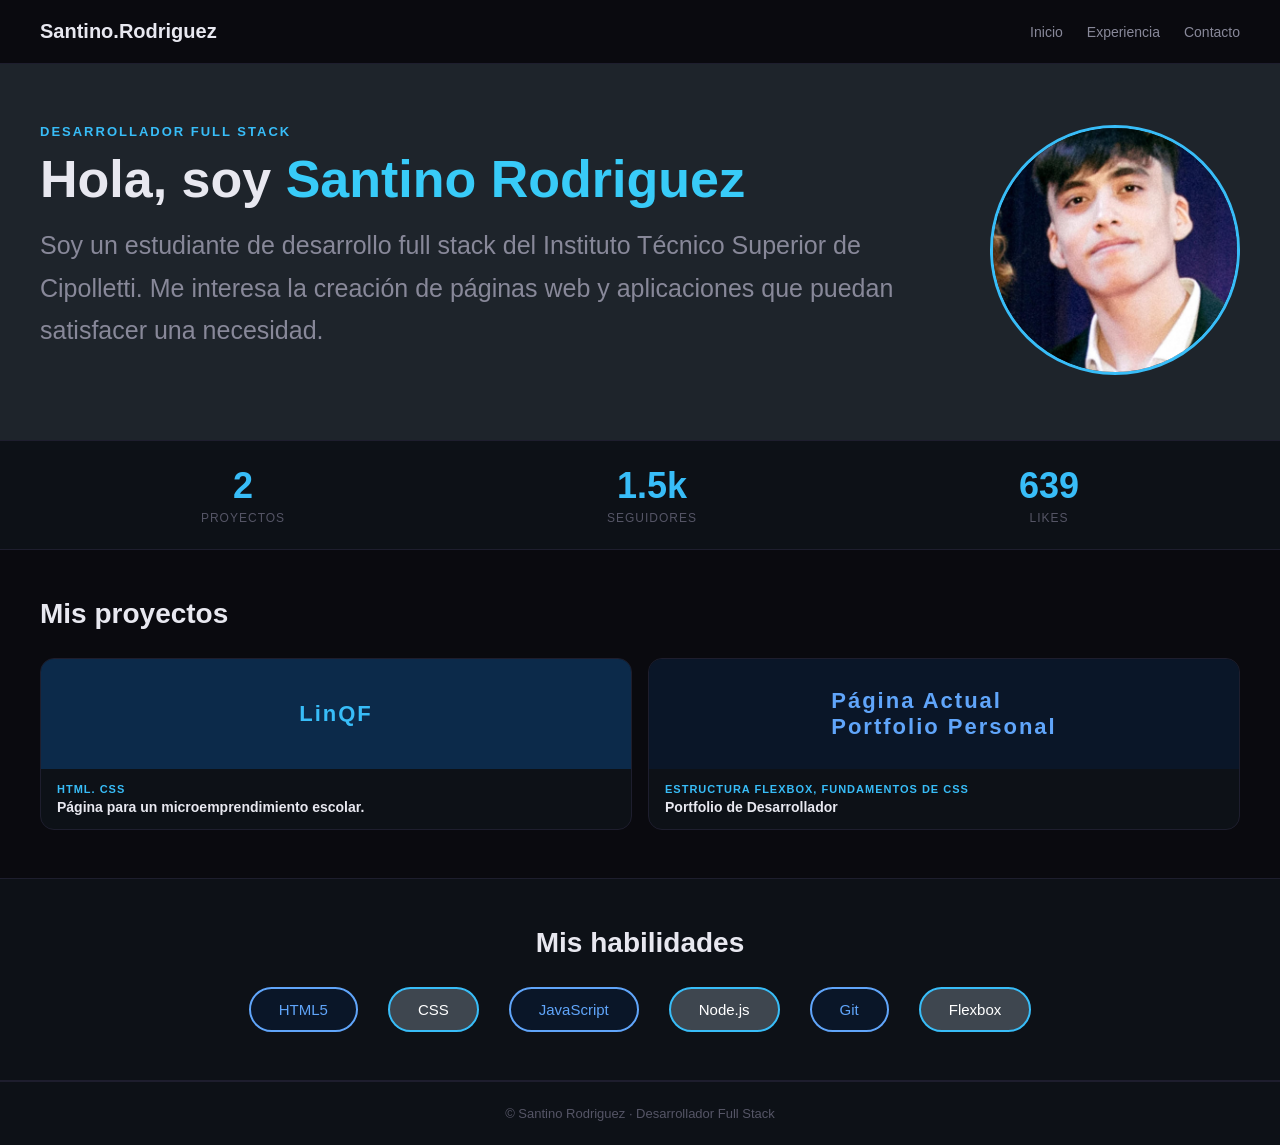
<file: index.html>
<!DOCTYPE html>
<html lang="es">

<head>
  <meta charset="UTF-8">
  <meta name="viewport" content="width=device-width, initial-scale=1.0">
  <title>Mi Portfolio</title>
  <link rel="icon" href="logoSR.png?v=1">
  <link rel="stylesheet" href="estilos.css">
</head>

<body>

  <nav class="nav">
    <span class="logo">Santino.Rodriguez</span>
    <div class="nav-links">
      <a href="index.html">Inicio</a>
      <a href="experiencia.html">Experiencia</a>
      <a href="contacto.html">Contacto</a>
    </div>
  </nav>


<section class="hero fondo-hero">
    <div class="hero-texto">
      <p class="subtitulo">Desarrollador Full Stack</p>
      <h1>Hola, soy <span class="azul">Santino Rodriguez</span></h1>
      <p class="descripcion">
         Soy un estudiante de desarrollo full stack del Instituto Técnico Superior de Cipolletti. Me interesa la creación de páginas web y aplicaciones que puedan satisfacer una necesidad.
      </p>
    </div>

    <div class="hero-foto">
      <img src="yo.jpeg" alt="Santino Rodriguez">
    </div>
  </section>

  <div class="stats">
    <div class="stat">
      <span class="numero">2</span>
      <span class="etiqueta">Proyectos</span>
    </div>
    <div class="stat">
      <span class="numero">1.5k</span>
      <span class="etiqueta">Seguidores</span>
    </div>
    <div class="stat">
      <span class="numero">639</span>
      <span class="etiqueta">Likes</span>
    </div>
  </div>


  <section class="seccion">
    <h2>Mis proyectos</h2>

    <div class="proyectos">

      <div class="tarjeta">
        <div class="tarjeta-imagen fondo-azul">LinQF</div>
        <div class="tarjeta-info">
          <p class="tecnologia">Html. Css</p>
          <p class="nombre-proyecto">Página para un microemprendimiento escolar.</p>
        </div>
      </div>

      <div class="tarjeta">
        <div class="tarjeta-imagen black-fondo">Página Actual <br> Portfolio Personal</div>
        <div class="tarjeta-info">
          <p class="tecnologia">Estructura Flexbox, Fundamentos de CSS</p>
          <p class="nombre-proyecto">Portfolio de Desarrollador</p>
        </div>
      </div>

    </div>
  </section>


<section class="seccion fondo-oscuro centrado">
    <h2>Mis habilidades</h2>

    <div class="habilidades">
      <span class="tag oscuro">HTML5</span>
      <span class="tag white">CSS</span>
      <span class="tag oscuro">JavaScript</span>
      <span class="tag white">Node.js</span>
      <span class="tag oscuro">Git</span>
      <span class="tag white">Flexbox</span>
    </div>
  </section>


  <footer class="footer">
    <p>© Santino Rodriguez · Desarrollador Full Stack</p>
  </footer>
</body>
</html>
</file>
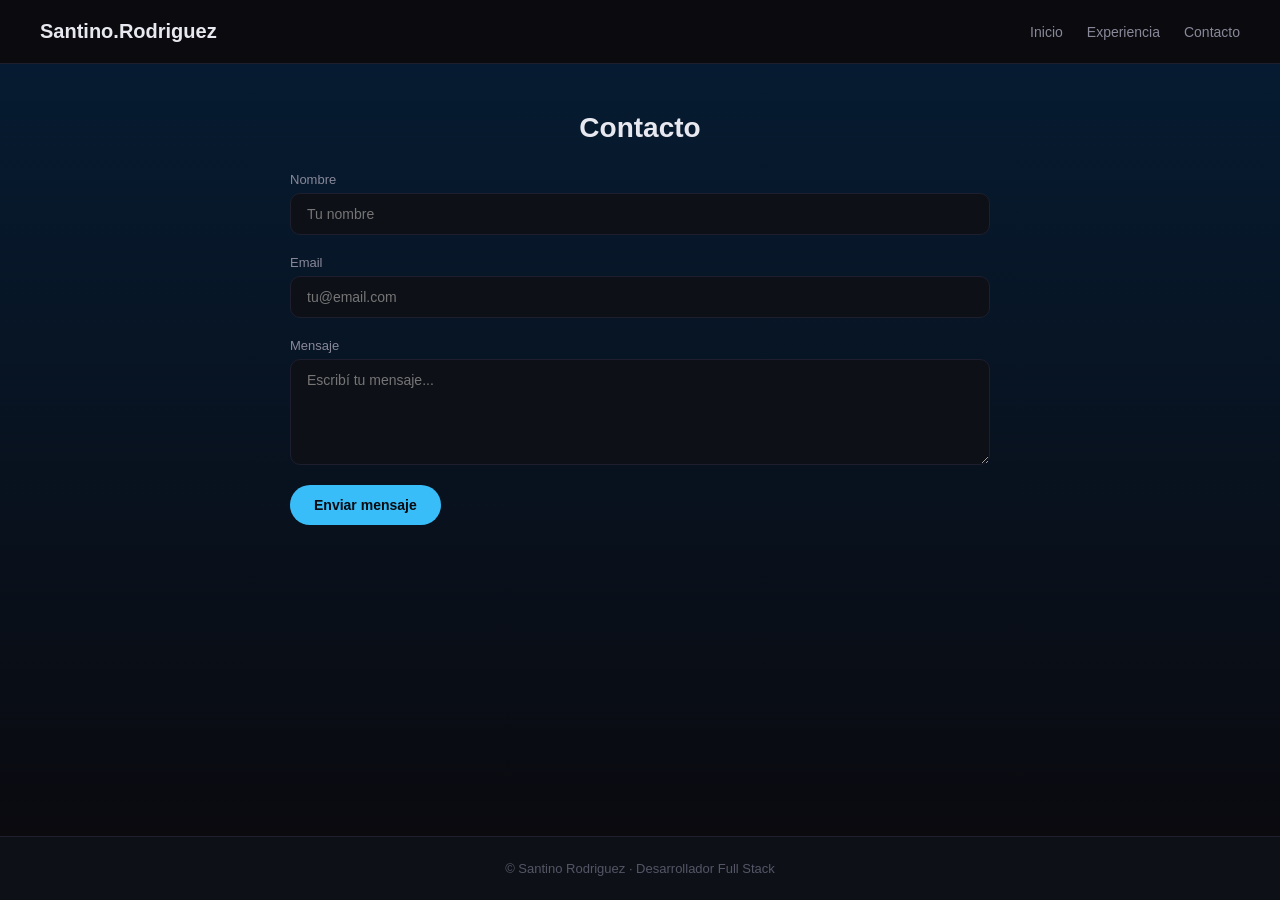
<file: contacto.html>
<!DOCTYPE html>
<html lang="es">

<head>
  <meta charset="UTF-8">
  <meta name="viewport" content="width=device-width, initial-scale=1.0">
  <title>Contacto · Santino Rodriguez</title>
  <link rel="icon" href="logoSR.png?v=1">
  <link rel="stylesheet" href="estilos.css">
</head>

<body>

  <nav class="nav">
    <span class="logo">Santino.Rodriguez</span>
    <div class="nav-links">
      <a href="index.html">Inicio</a>
      <a href="experiencia.html">Experiencia</a>
      <a href="contacto.html">Contacto</a>
    </div>
  </nav>

<section class="seccion bg-fade centro">
    <h2>Contacto</h2>

<div class="formulario" id="formulario">

  <div class="campo">
    <label for="nombre">Nombre</label>
    <input type="text" id="nombre" placeholder="Tu nombre">
  </div>

  <div class="campo">
    <label for="email">Email</label>
    <input type="email" id="email" placeholder="tu@email.com">
  </div>

  <div class="campo">
    <label for="mensaje">Mensaje</label>
    <textarea id="mensaje" rows="5" placeholder="Escribí tu mensaje..."></textarea>
  </div>

  <button class="boton-enviar" onclick="enviar()">Enviar mensaje</button>

<p id="exito" style="display:none; color:#38bdf8; font-weight:600;">
  ✓ Mensaje enviado correctamente
</p>

</div>
  </section>

  <footer class="footer">
    <p>© Santino Rodriguez · Desarrollador Full Stack</p>
  </footer>

  <script>
  function enviar() {
    document.getElementById('nombre').value = '';
    document.getElementById('email').value = '';
    document.getElementById('mensaje').value = '';

    document.getElementById('exito').style.display = 'block';

    setTimeout(function() {
      document.getElementById('exito').style.display = 'none';
    }, 3000);
  }
</script>

</body>

</html>
</file>
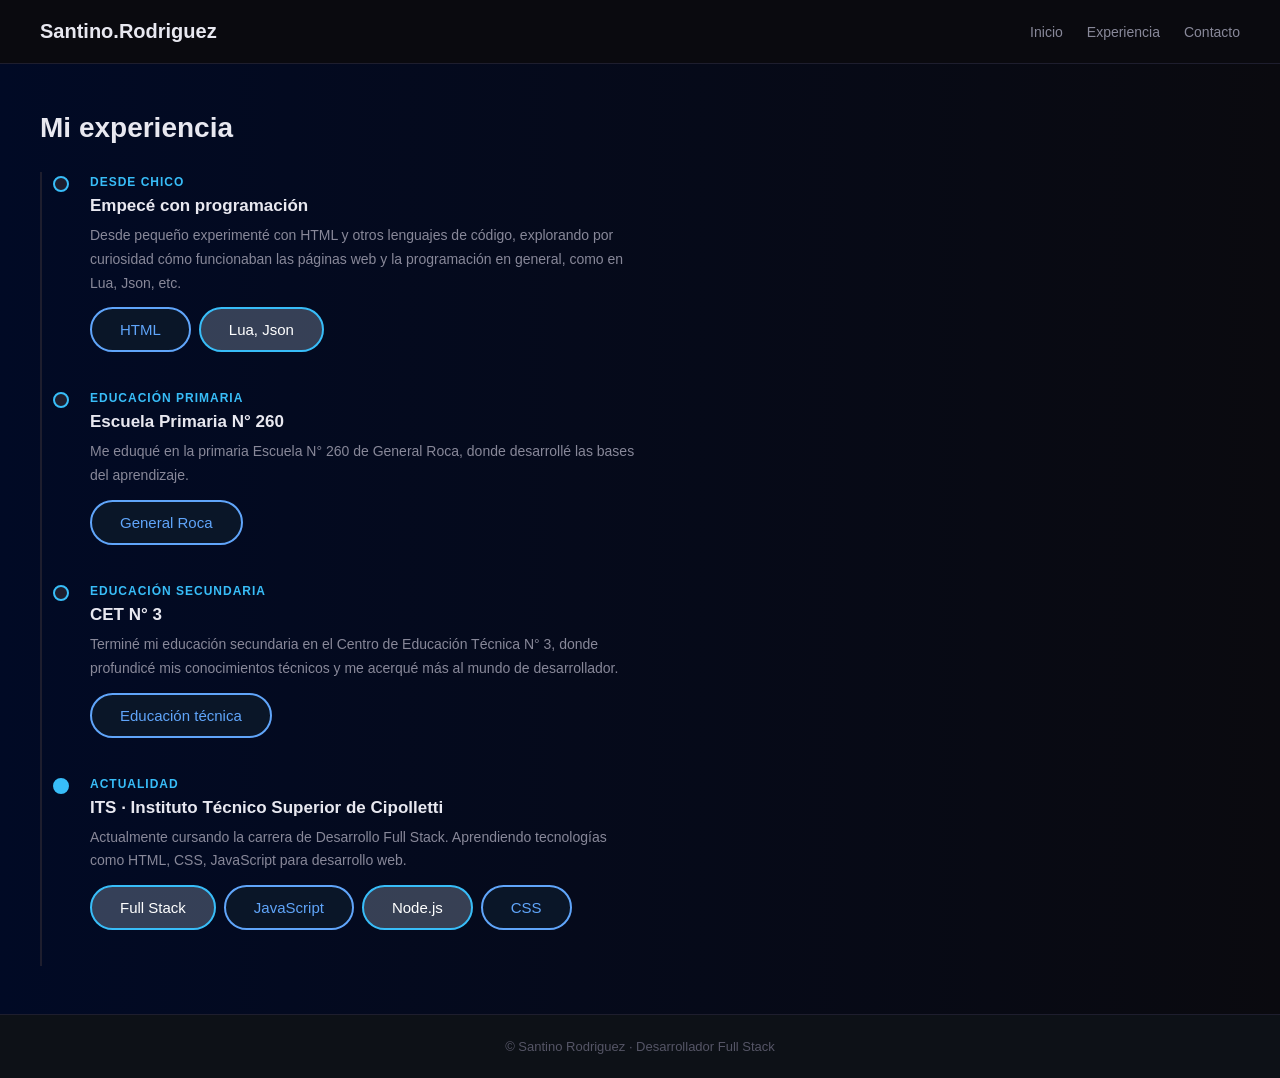
<file: experiencia.html>
<!DOCTYPE html>
<html lang="es">

<head>
  <meta charset="UTF-8">
  <meta name="viewport" content="width=device-width, initial-scale=1.0">
  <title>Experiencia · Santino Rodriguez</title>
  <link rel="icon" href="logoSR.png?v=1">
  <link rel="stylesheet" href="estilos.css">
</head>

<body>

  <nav class="nav">
    <span class="logo">Santino.Rodriguez</span>
    <div class="nav-links">
      <a href="index.html">Inicio</a>
      <a href="experiencia.html">Experiencia</a>
      <a href="contacto.html">Contacto</a>
    </div>
  </nav>

<section class="seccion bg-fade-left">
    <h2>Mi experiencia</h2>

    <div class="timeline">

      <div class="timeline-item">
        <div class="timeline-punto"></div>
        <div class="timeline-contenido">
          <span class="timeline-fecha">Desde chico</span>
          <h3 class="timeline-titulo">Empecé con programación</h3>
          <p class="timeline-desc">
            Desde pequeño experimenté con HTML y otros lenguajes de código, explorando por curiosidad cómo funcionaban las páginas web y la programación en general, como en Lua, Json, etc.
          </p>
          <div class="timeline-tags">
            <span class="tag oscuro">HTML</span>
            <span class="tag white">Lua, Json</span>
          </div>
        </div>
      </div>

      <div class="timeline-item">
        <div class="timeline-punto"></div>
        <div class="timeline-contenido">
          <span class="timeline-fecha">Educación primaria</span>
          <h3 class="timeline-titulo">Escuela Primaria N° 260</h3>
          <p class="timeline-desc">
            Me eduqué en la primaria Escuela N° 260 de General Roca, donde desarrollé las bases del aprendizaje.
          </p>
          <div class="timeline-tags">
            <span class="tag oscuro">General Roca</span>
          </div>
        </div>
      </div>

      <div class="timeline-item">
        <div class="timeline-punto"></div>
        <div class="timeline-contenido">
          <span class="timeline-fecha">Educación secundaria</span>
          <h3 class="timeline-titulo">CET N° 3</h3>
          <p class="timeline-desc">
            Terminé mi educación secundaria en el Centro de Educación Técnica N° 3, donde profundicé mis conocimientos técnicos y me acerqué más al mundo de desarrollador.
          </p>
          <div class="timeline-tags">
            <span class="tag oscuro">Educación técnica</span>
          </div>
        </div>
      </div>

      <div class="timeline-item activo">
        <div class="timeline-punto"></div>
        <div class="timeline-contenido">
          <span class="timeline-fecha">Actualidad</span>
          <h3 class="timeline-titulo">ITS · Instituto Técnico Superior de Cipolletti</h3>
          <p class="timeline-desc">
            Actualmente cursando la carrera de Desarrollo Full Stack. Aprendiendo tecnologías como HTML, CSS, JavaScript para desarrollo web.
          </p>
          <div class="timeline-tags">
            <span class="tag white">Full Stack</span>
            <span class="tag oscuro">JavaScript</span>
            <span class="tag white">Node.js</span>
            <span class="tag oscuro">CSS</span>
          </div>
        </div>
      </div>

    </div>
  </section>

  <footer class="footer">
    <p>© Santino Rodriguez · Desarrollador Full Stack</p>
  </footer>

</body>
</html>
</file>
<file: estilos.css>
* {
  box-sizing: border-box;
  margin: 0;
  padding: 0;
}

body {
  font-family: 'Outfit', sans-serif;
  background-color: #0a0a0f;
  color: #e8e8f0;

  min-height: 100vh;
  display: flex;
  flex-direction: column;
}

.seccion {
  flex: 1;
  padding: 48px 40px;
  background-color: #0a0a0f;
}

.bg-fade {
  background: linear-gradient(to top, #0a0a0f, #061b31);
}

.bg-fade-left {
  background: linear-gradient(to left, #0a0a0f, #010a25);
}

.centro {
  display: flex;
  flex-direction: column;
  align-items: center;
}

.centro h2 {
  text-align: center;
}

.azul {
  color: #38cbf8;
}

.nav {
  display: flex;
  justify-content: space-between;
  align-items: center;
  padding: 20px 40px;
  border-bottom: 1px solid #1e1e2e;
}

.logo {
  font-size: 20px;
  font-weight: 700;
  color: #e8e8f0;
}

.nav-links {
  display: flex;
  gap: 24px;
}

.nav-links a {
  text-decoration: none;
  color: #888899;
  font-size: 14px;
}

.nav-links a:hover {
  color: #38bdf8;
}

.fondo-hero {
  background-color: #b0e0fc1e;
}

.hero {
  display: flex;
  align-items: center;
  justify-content: space-between;
  padding: 60px 40px;
  gap: 40px;
}

.hero-foto img {
  width: 250px;
  height: 250px;
  object-fit: cover;
  border-radius: 50%;
  border: 3px solid #38bdf8;
}

.hero-texto {
  flex: 1;
}

.subtitulo {
  font-size: 13px;
  color: #38bdf8;
  font-weight: 600;
  text-transform: uppercase;
  letter-spacing: 2px;
  margin-bottom: 12px;
}

h1 {
  font-size: 52px;
  font-weight: 700;
  line-height: 1.1;
  margin-bottom: 16px;
  color: #e8e8f0;
}

.descripcion {
  font-size: 25px;
  color: #888899;
  line-height: 1.7;
  max-width: 1500px;
  margin-bottom: 28px;
}

.stats {
  display: flex;
  justify-content: space-around;
  padding: 24px 40px;
  border-top: 1px solid #1e1e2e;
  border-bottom: 1px solid #1e1e2e;
  background-color: #0d1117;
}

.stat {
  display: flex;
  flex-direction: column;
  align-items: center;
  gap: 4px;
}

.numero {
  font-size: 36px;
  font-weight: 700;
  color: #38bdf8;
}

.etiqueta {
  font-size: 12px;
  color: #555566;
  text-transform: uppercase;
  letter-spacing: 1px;
}

.seccion {
  padding: 48px 40px;
  background-color: #0a0a0f;
}

.seccion h2 {
  font-size: 28px;
  font-weight: 700;
  margin-bottom: 28px;
  color: #e8e8f0;
}

.fondo-oscuro {
  background-color: #0d1117;
  border-top: 1px solid #1e1e2e;
  border-bottom: 1px solid #1e1e2e;
}

.centrado {
  text-align: center;
}

.proyectos {
  display: flex;
  flex-wrap: wrap;
  gap: 16px;
}

.tarjeta {
  width: calc(50% - 8px);
  border: 1px solid #1e1e2e;
  border-radius: 14px;
  overflow: hidden;
  background-color: #0d1117;
}

.tarjeta-imagen {
  height: 110px;
  display: flex;
  align-items: center;
  justify-content: center;
  font-size: 22px;
  font-weight: 700;
  letter-spacing: 2px;
}

.fondo-azul   { background-color: #0c2a4a; color: #38bdf8; }
.black-fondo  { background-color: #0a1628; color: #60a5fa; }

.tarjeta-info {
  padding: 14px 16px;
}

.tecnologia {
  font-size: 11px;
  font-weight: 600;
  color: #38bdf8;
  text-transform: uppercase;
  letter-spacing: 1px;
  margin-bottom: 4px;
}

.nombre-proyecto {
  font-size: 14px;
  font-weight: 600;
  color: #e8e8f0;
}

.habilidades {
  display: flex;
  flex-wrap: wrap;
  gap: 30px;
    justify-content: center;
}

.tag {
  padding: 12px 28px;
  border-radius: 100px;
  font-size: 15px;
  font-weight: 500;
  border: 2px solid;
}

.tag.white {
  background-color: #c7dbf042;
  color: #ffffff;
  border-color: #38bdf8;
}

.tag.oscuro {
  background-color: #0a1628;
  color: #60a5fa;
  border-color: #60a5fa;
}

.footer {
  padding: 24px 40px;
  border-top: 1px solid #1e1e2e;
  text-align: center;
  font-size: 13px;
  color: #555566;
  background-color: #0d1117;
}

@media (max-width: 600px) {

  .nav {
    padding: 16px 20px;
    flex-direction: column;
    align-items: flex-start;
    gap: 12px;
  }

  .nav-links {
    display: flex;
    gap: 16px;
  }

  .hero {
    flex-direction: column;
    align-items: flex-start;
    padding: 36px 20px;
  }

  h1 {
    font-size: 36px;
  }

  .descripcion {
    max-width: 100%;
  }

  .stats {
    padding: 20px;
    flex-wrap: wrap;
    gap: 16px;
  }

  .numero {
    font-size: 26px;
  }

  .seccion {
    padding: 36px 20px;
  }

  .tarjeta {
    width: 100%;
  }

  .footer {
    padding: 20px;
  }

}


.formulario {
  display: flex;
  flex-direction: column;
  gap: 20px;
  max-width: 700px;
  width: 100%;
}

.campo {
  display: flex;
  flex-direction: column;
  gap: 6px;
}

.campo label {
  font-size: 13px;
  color: #888899;
  font-weight: 500;
}

.campo input,
.campo textarea {
  background-color: #0d1117;
  border: 1px solid #1e1e2e;
  border-radius: 10px;
  padding: 12px 16px;
  color: #e8e8f0;
  font-size: 14px;
  font-family: 'Outfit', sans-serif;
  outline: none;
}

.campo input:focus,
.campo textarea:focus {
  border-color: #38bdf8;
}

.campo textarea {
  resize: vertical;
}

.boton-enviar {
  background-color: #38bdf8;
  color: #0a0a0f;
  border: none;
  padding: 12px 24px;
  border-radius: 100px;
  font-size: 14px;
  font-weight: 600;
  font-family: 'Outfit', sans-serif;
  cursor: pointer;
  width: fit-content;
}

.boton-enviar:hover {
  background-color: #0ea5e9;
}


.timeline {
  display: flex;
  flex-direction: column;
  gap: 0;
  max-width: 600px;
  position: relative;
  padding-left: 20px;
  border-left: 2px solid #1e1e2e;
}

.timeline-item {
  position: relative;
  padding: 0 0 36px 28px;
}

.timeline-punto {
  position: absolute;
  left: -9px;
  top: 4px;
  width: 16px;
  height: 16px;
  border-radius: 50%;
  background-color: #1e1e2e;
  border: 2px solid #38bdf8;
}

.timeline-item.activo .timeline-punto {
  background-color: #38bdf8;
}

.timeline-fecha {
  font-size: 12px;
  color: #38bdf8;
  font-weight: 600;
  text-transform: uppercase;
  letter-spacing: 1px;
}

.timeline-titulo {
  font-size: 17px;
  font-weight: 700;
  color: #e8e8f0;
  margin: 6px 0 8px;
}

.timeline-desc {
  font-size: 14px;
  color: #888899;
  line-height: 1.7;
  margin-bottom: 12px;
}

.timeline-tags {
  display: flex;
  flex-wrap: wrap;
  gap: 8px;
}

@media (max-width: 600px) {
   .tarjeta-imagen {
    font-size: 18px;
    text-align: center;
    }
  .timeline {
    padding-left: 14px;
  }

  .timeline-item {
    padding-left: 20px;
  }
.hero-foto {
  margin-right: 0;
  align-self: center;
}
.hero {
  flex-direction: column;
  align-items: center;
  padding: 36px 20px;
}
}
</file>
